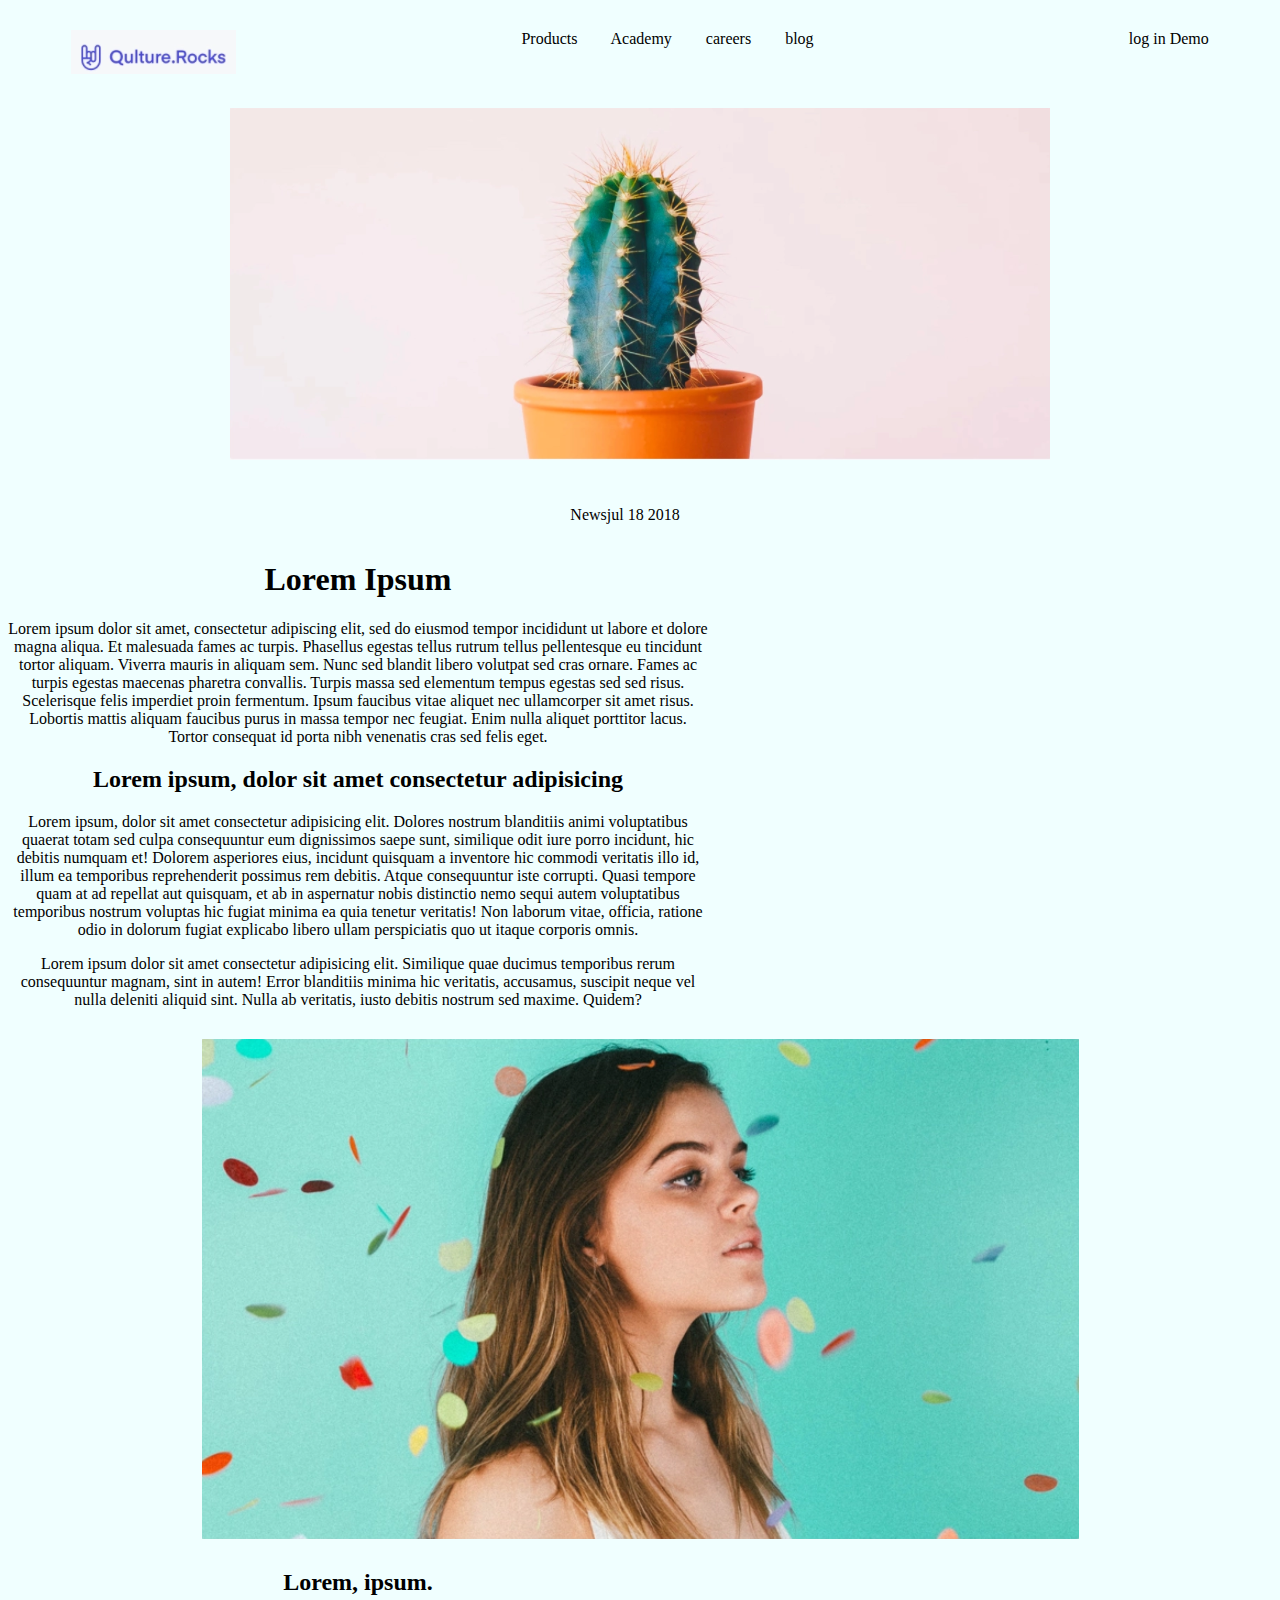
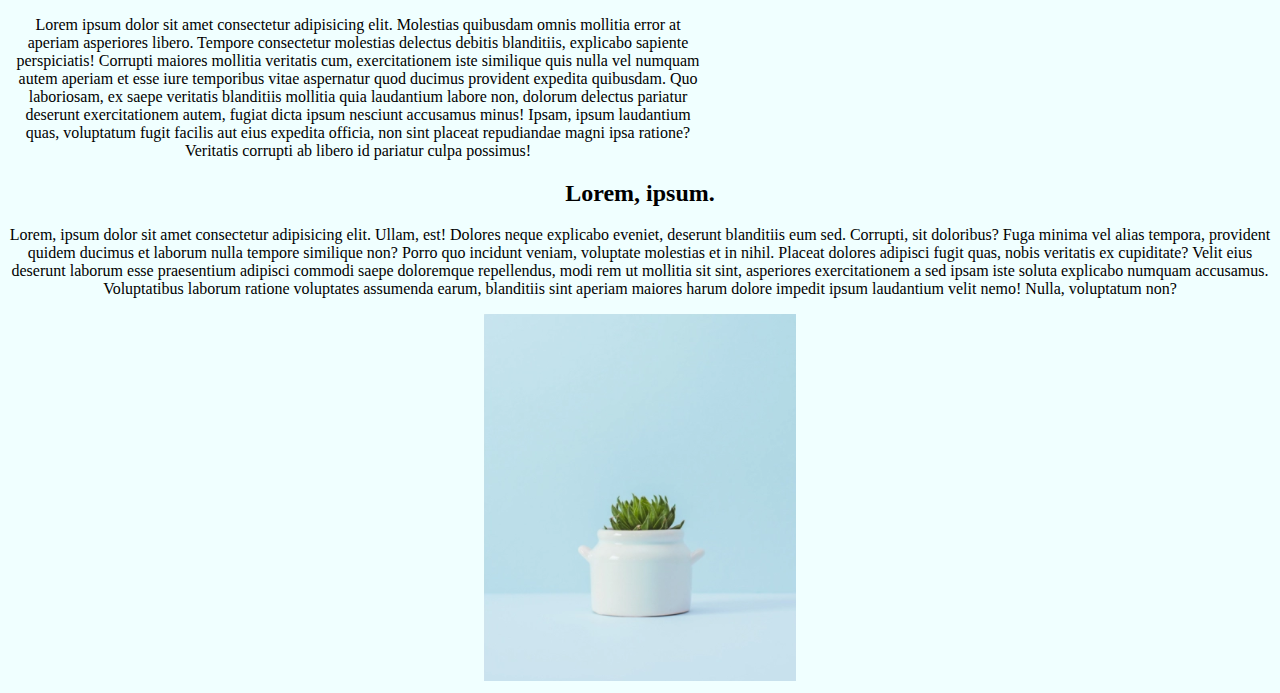
<file: index.html>
<!DOCTYPE html>
<html lang="en">
<head>
    <meta charset="UTF-8">
    <meta http-equiv="X-UA-Compatible" content="IE=edge">
    <meta name="viewport" content="width=device-width, initial-scale=1.0">
    <link rel="stylesheet" href="styles.css">
    <title>Document</title>
</head>
<body>    
    <nav class="nav">
        <div class="nav_logo"> 
            <img src="/imgs/Qulture_rocks.png" alt="">
        </div> 
        <div class="nav_center"> 
            <a class="nav_center_content">Products</a>
            <a class="nav_center_content">Academy</a>
            <a class="nav_center_content">careers</a>
            <a class="nav_center_content">blog</a>
        </div>
        <div>
            <a class="Login">log in</a>
            <a class="Demo">Demo</a>
        </div>
    </nav>
    <div>
        <img class="img1" src="/imgs/img1.png">
    </div>
    <div class = "top_content">
        <div class="News_Date">
            <p class="News">News</p>
            <p class="Date"> jul 18 2018</p>
        </div>
        <div class="blog_text">
            <h1>Lorem Ipsum</h1>
            <p>
                Lorem ipsum dolor sit amet, consectetur adipiscing elit, sed do eiusmod tempor incididunt ut labore et dolore magna aliqua. Et malesuada fames ac turpis. Phasellus egestas tellus rutrum tellus pellentesque eu tincidunt tortor aliquam. Viverra mauris in aliquam sem. Nunc sed blandit libero volutpat sed cras ornare. Fames ac turpis egestas maecenas pharetra convallis. Turpis massa sed elementum tempus egestas sed sed risus. Scelerisque felis imperdiet proin fermentum. Ipsum faucibus vitae aliquet nec ullamcorper sit amet risus. Lobortis mattis aliquam faucibus purus in massa tempor nec feugiat. Enim nulla aliquet porttitor lacus. Tortor consequat id porta nibh venenatis cras sed felis eget.
            </p>
            <h2>
                Lorem ipsum, dolor sit amet consectetur adipisicing 
            </h2>
            <p>
                Lorem ipsum, dolor sit amet consectetur adipisicing elit. Dolores nostrum blanditiis animi voluptatibus quaerat totam sed culpa consequuntur eum dignissimos saepe sunt, similique odit iure porro incidunt, hic debitis numquam et! Dolorem asperiores eius, incidunt quisquam a inventore hic commodi veritatis illo id, illum ea temporibus reprehenderit possimus rem debitis. Atque consequuntur iste corrupti. Quasi tempore quam at ad repellat aut quisquam, et ab in aspernatur nobis distinctio nemo sequi autem voluptatibus temporibus nostrum voluptas hic fugiat minima ea quia tenetur veritatis! Non laborum vitae, officia, ratione odio in dolorum fugiat explicabo libero ullam perspiciatis quo ut itaque corporis omnis.
            </p>
            <p>Lorem ipsum dolor sit amet consectetur adipisicing elit. Similique quae ducimus temporibus rerum consequuntur magnam, sint in autem! Error blanditiis minima hic veritatis, accusamus, suscipit neque vel nulla deleniti aliquid sint. Nulla ab veritatis, iusto debitis nostrum sed maxime. Quidem?</p>
            
        </div>
        <img class="img1" src="/imgs/img2.png" alt="">
        <div class="top_content blog_text">
            <h2>Lorem, ipsum.</h2>
            <p>Lorem ipsum dolor sit amet consectetur adipisicing elit. Molestias quibusdam omnis mollitia error at aperiam asperiores libero. Tempore consectetur molestias delectus debitis blanditiis, explicabo sapiente perspiciatis! Corrupti maiores mollitia veritatis cum, exercitationem iste similique quis nulla vel numquam autem aperiam et esse iure temporibus vitae aspernatur quod ducimus provident expedita quibusdam. Quo laboriosam, ex saepe veritatis blanditiis mollitia quia laudantium labore non, dolorum delectus pariatur deserunt exercitationem autem, fugiat dicta ipsum nesciunt accusamus minus! Ipsam, ipsum laudantium quas, voluptatum fugit facilis aut eius expedita officia, non sint placeat repudiandae magni ipsa ratione? Veritatis corrupti ab libero id pariatur culpa possimus!</p>
        </div>
        <div class="top_content_colums">
            <div>
                <h2>Lorem, ipsum.</h2>
                <p>Lorem, ipsum dolor sit amet consectetur adipisicing elit. Ullam, est! Dolores neque explicabo eveniet, deserunt blanditiis eum sed. Corrupti, sit doloribus? Fuga minima vel alias tempora, provident quidem ducimus et laborum nulla tempore similique non? Porro quo incidunt veniam, voluptate molestias et in nihil. Placeat dolores adipisci fugit quas, nobis veritatis ex cupiditate? Velit eius deserunt laborum esse praesentium adipisci commodi saepe doloremque repellendus, modi rem ut mollitia sit sint, asperiores exercitationem a sed ipsam iste soluta explicabo numquam accusamus. Voluptatibus laborum ratione voluptates assumenda earum, blanditiis sint aperiam maiores harum dolore impedit ipsum laudantium velit nemo! Nulla, voluptatum non?</p>
            </div>
            <div><img src="/imgs/img3.png" alt=""></div>
        </div>
        
    </div>
    
</body>
</html>
</file>
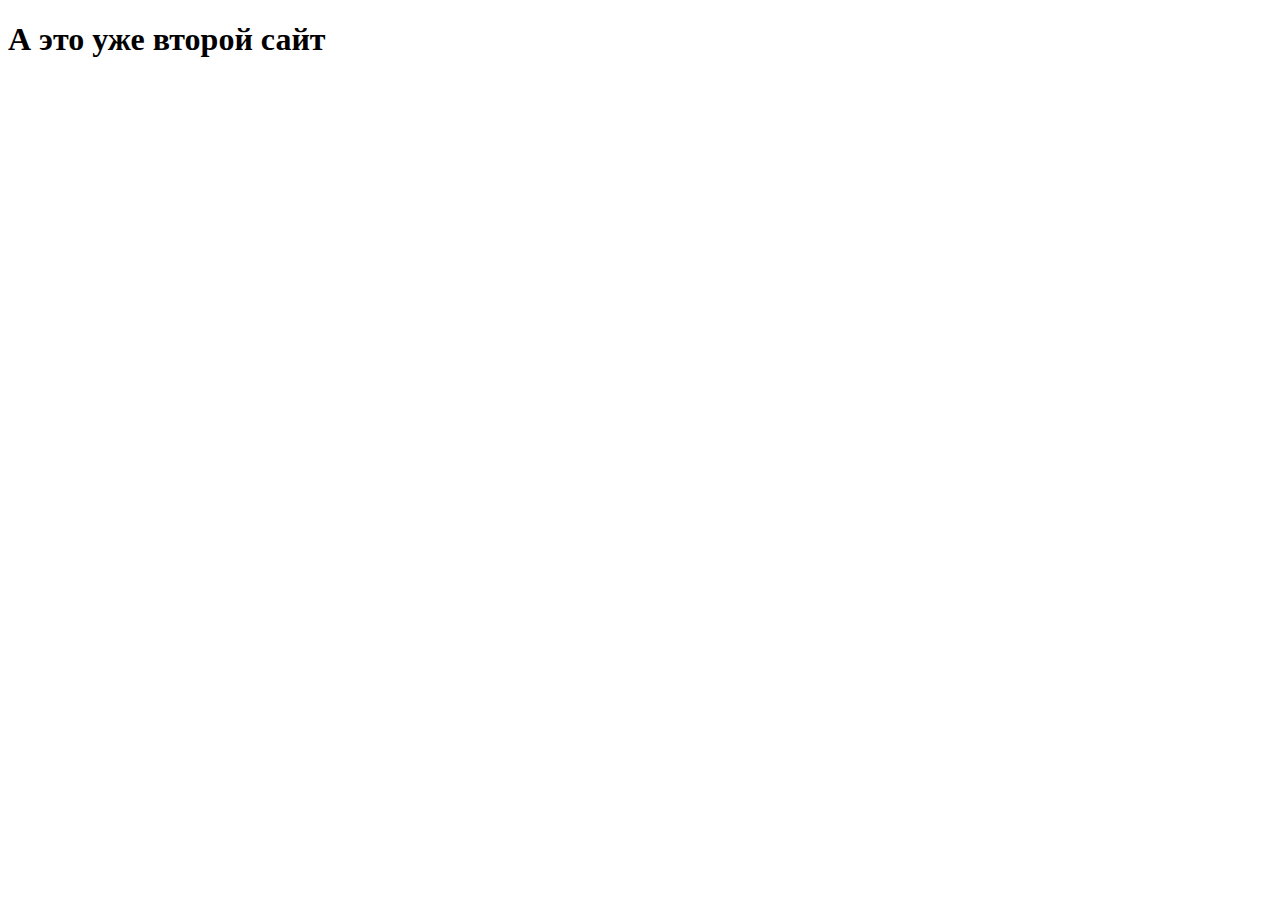
<file: site/index.html>
<!DOCTYPE html>
<html>
<head>
    <meta charset='utf-8'>
    <meta http-equiv='X-UA-Compatible' content='IE=edge'>
    <title>Page Title</title>
    <meta name='viewport' content='width=device-width, initial-scale=1'>
</head>
<body>
    <script src="js.js"></script>
    <h1>А это уже второй сайт</h1>
</body>
</html>
</file>
<file: styles.css>
.nav{
    display: flex;
    justify-content: space-between;
    margin: 30px 5%;
}
.img1{
    display: block;
    margin: 30px auto;
}
.News_Date{
    display: flex;
    justify-content: center;
    margin-right: 30px;
}
.top_content{
    text-align: center;    
}
.blog_text{
    text-align: center; 
    width: clamp(500px, 80%, 700px);
}
.nav_center{
    display: block;        
}
.nav_center_content{
    margin-right: 30px;   
}
.subtitle{
    text-align: left;
}

* {
    background-color: azure; 
}
</file>
